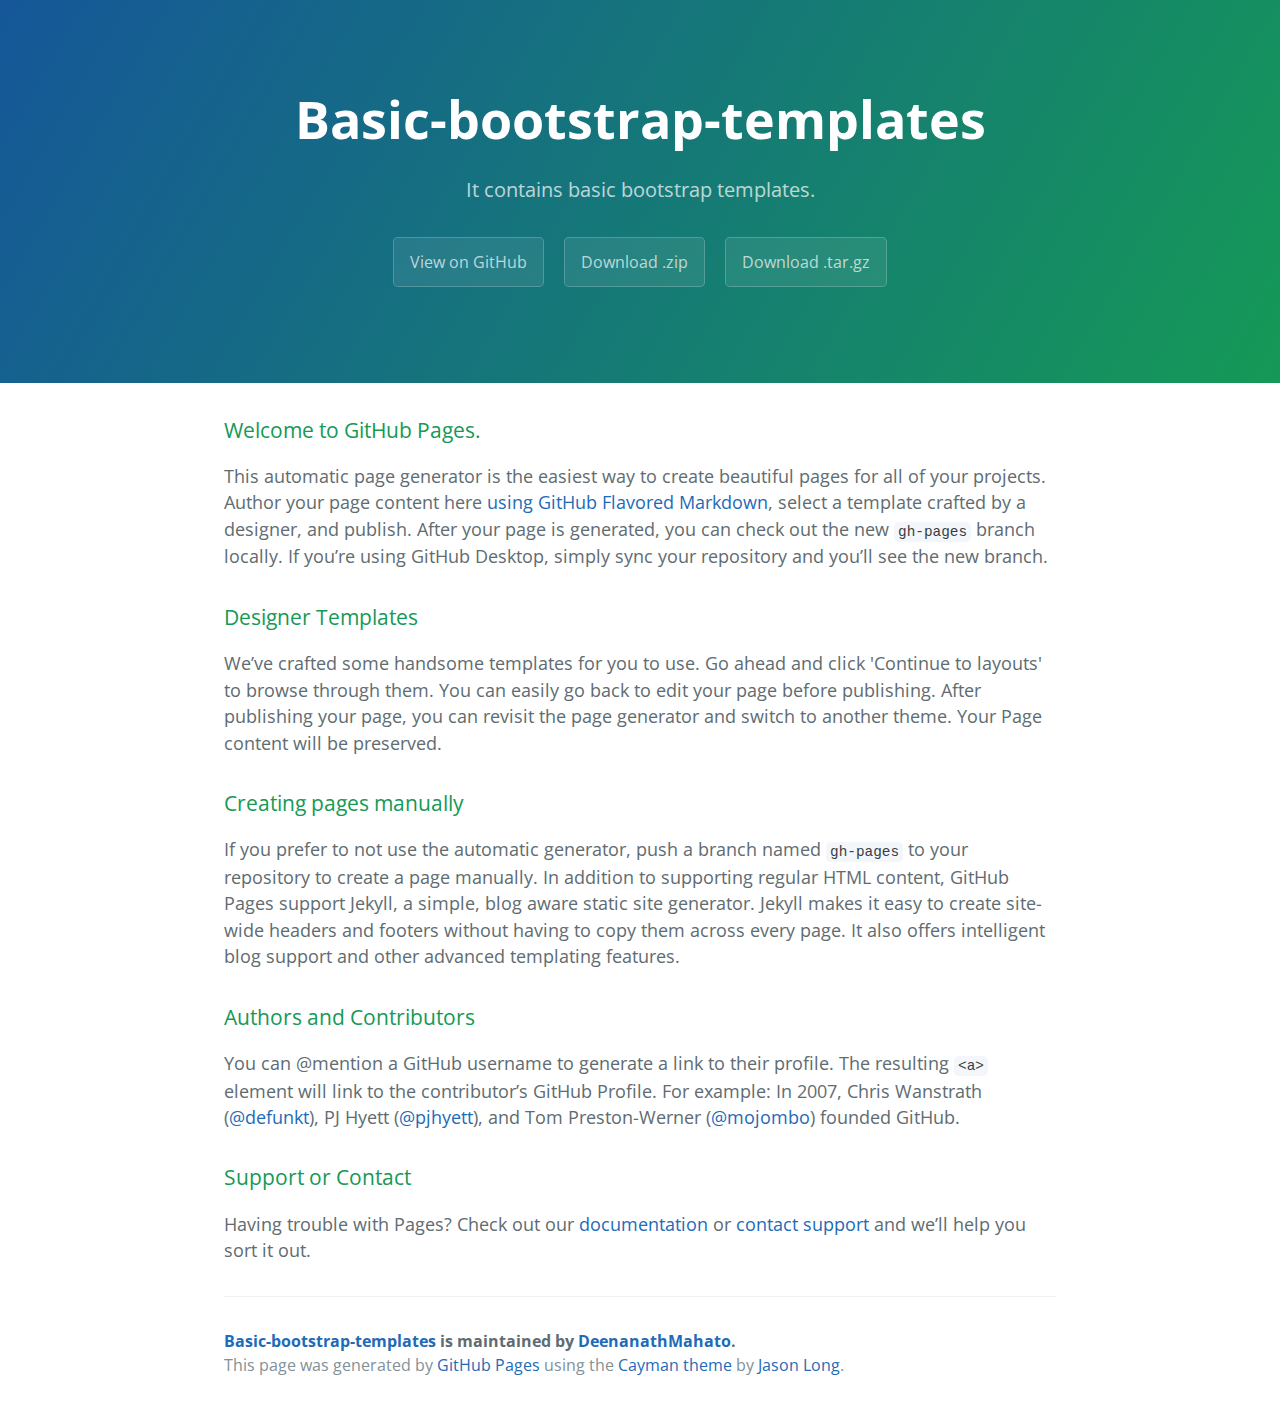
<file: index.html>
<!DOCTYPE html>
<html lang="en-us">
  <head>
    <meta charset="UTF-8">
    <title>Basic-bootstrap-templates by DeenanathMahato</title>
    <meta name="viewport" content="width=device-width, initial-scale=1">
    <link rel="stylesheet" type="text/css" href="stylesheets/normalize.css" media="screen">
    <link href='https://fonts.googleapis.com/css?family=Open+Sans:400,700' rel='stylesheet' type='text/css'>
    <link rel="stylesheet" type="text/css" href="stylesheets/stylesheet.css" media="screen">
    <link rel="stylesheet" type="text/css" href="stylesheets/github-light.css" media="screen">
  </head>
  <body>
    <section class="page-header">
      <h1 class="project-name">Basic-bootstrap-templates</h1>
      <h2 class="project-tagline">It contains basic bootstrap templates.</h2>
      <a href="https://github.com/DeenanathMahato/basic-bootstrap-templates" class="btn">View on GitHub</a>
      <a href="https://github.com/DeenanathMahato/basic-bootstrap-templates/zipball/master" class="btn">Download .zip</a>
      <a href="https://github.com/DeenanathMahato/basic-bootstrap-templates/tarball/master" class="btn">Download .tar.gz</a>
    </section>

    <section class="main-content">
      <h3>
<a id="welcome-to-github-pages" class="anchor" href="#welcome-to-github-pages" aria-hidden="true"><span aria-hidden="true" class="octicon octicon-link"></span></a>Welcome to GitHub Pages.</h3>
<p>This automatic page generator is the easiest way to create beautiful pages for all of your projects. Author your page content here <a href="https://guides.github.com/features/mastering-markdown/">using GitHub Flavored Markdown</a>, select a template crafted by a designer, and publish. After your page is generated, you can check out the new <code>gh-pages</code> branch locally. If you’re using GitHub Desktop, simply sync your repository and you’ll see the new branch.</p>
<h3>
<a id="designer-templates" class="anchor" href="#designer-templates" aria-hidden="true"><span aria-hidden="true" class="octicon octicon-link"></span></a>Designer Templates</h3>
<p>We’ve crafted some handsome templates for you to use. Go ahead and click 'Continue to layouts' to browse through them. You can easily go back to edit your page before publishing. After publishing your page, you can revisit the page generator and switch to another theme. Your Page content will be preserved.</p>
<h3>
<a id="creating-pages-manually" class="anchor" href="#creating-pages-manually" aria-hidden="true"><span aria-hidden="true" class="octicon octicon-link"></span></a>Creating pages manually</h3>
<p>If you prefer to not use the automatic generator, push a branch named <code>gh-pages</code> to your repository to create a page manually. In addition to supporting regular HTML content, GitHub Pages support Jekyll, a simple, blog aware static site generator. Jekyll makes it easy to create site-wide headers and footers without having to copy them across every page. It also offers intelligent blog support and other advanced templating features.</p>
<h3>
<a id="authors-and-contributors" class="anchor" href="#authors-and-contributors" aria-hidden="true"><span aria-hidden="true" class="octicon octicon-link"></span></a>Authors and Contributors</h3>
<p>You can @mention a GitHub username to generate a link to their profile. The resulting <code>&lt;a&gt;</code> element will link to the contributor’s GitHub Profile. For example: In 2007, Chris Wanstrath (<a class="user-mention" data-hovercard-type="user" data-hovercard-url="/users/defunkt/hovercard" data-octo-click="hovercard-link-click" data-octo-dimensions="link_type:self" href="https://github.com/defunkt">@defunkt</a>), PJ Hyett (<a class="user-mention" data-hovercard-type="user" data-hovercard-url="/users/pjhyett/hovercard" data-octo-click="hovercard-link-click" data-octo-dimensions="link_type:self" href="https://github.com/pjhyett">@pjhyett</a>), and Tom Preston-Werner (<a class="user-mention" data-hovercard-type="user" data-hovercard-url="/users/mojombo/hovercard" data-octo-click="hovercard-link-click" data-octo-dimensions="link_type:self" href="https://github.com/mojombo">@mojombo</a>) founded GitHub.</p>
<h3>
<a id="support-or-contact" class="anchor" href="#support-or-contact" aria-hidden="true"><span aria-hidden="true" class="octicon octicon-link"></span></a>Support or Contact</h3>
<p>Having trouble with Pages? Check out our <a href="https://help.github.com/pages">documentation</a> or <a href="https://github.com/contact">contact support</a> and we’ll help you sort it out.</p>

      <footer class="site-footer">
        <span class="site-footer-owner"><a href="https://github.com/DeenanathMahato/basic-bootstrap-templates">Basic-bootstrap-templates</a> is maintained by <a href="https://github.com/DeenanathMahato">DeenanathMahato</a>.</span>

        <span class="site-footer-credits">This page was generated by <a href="https://pages.github.com">GitHub Pages</a> using the <a href="https://github.com/jasonlong/cayman-theme">Cayman theme</a> by <a href="https://twitter.com/jasonlong">Jason Long</a>.</span>
      </footer>

    </section>

  
  </body>
</html>
</file>
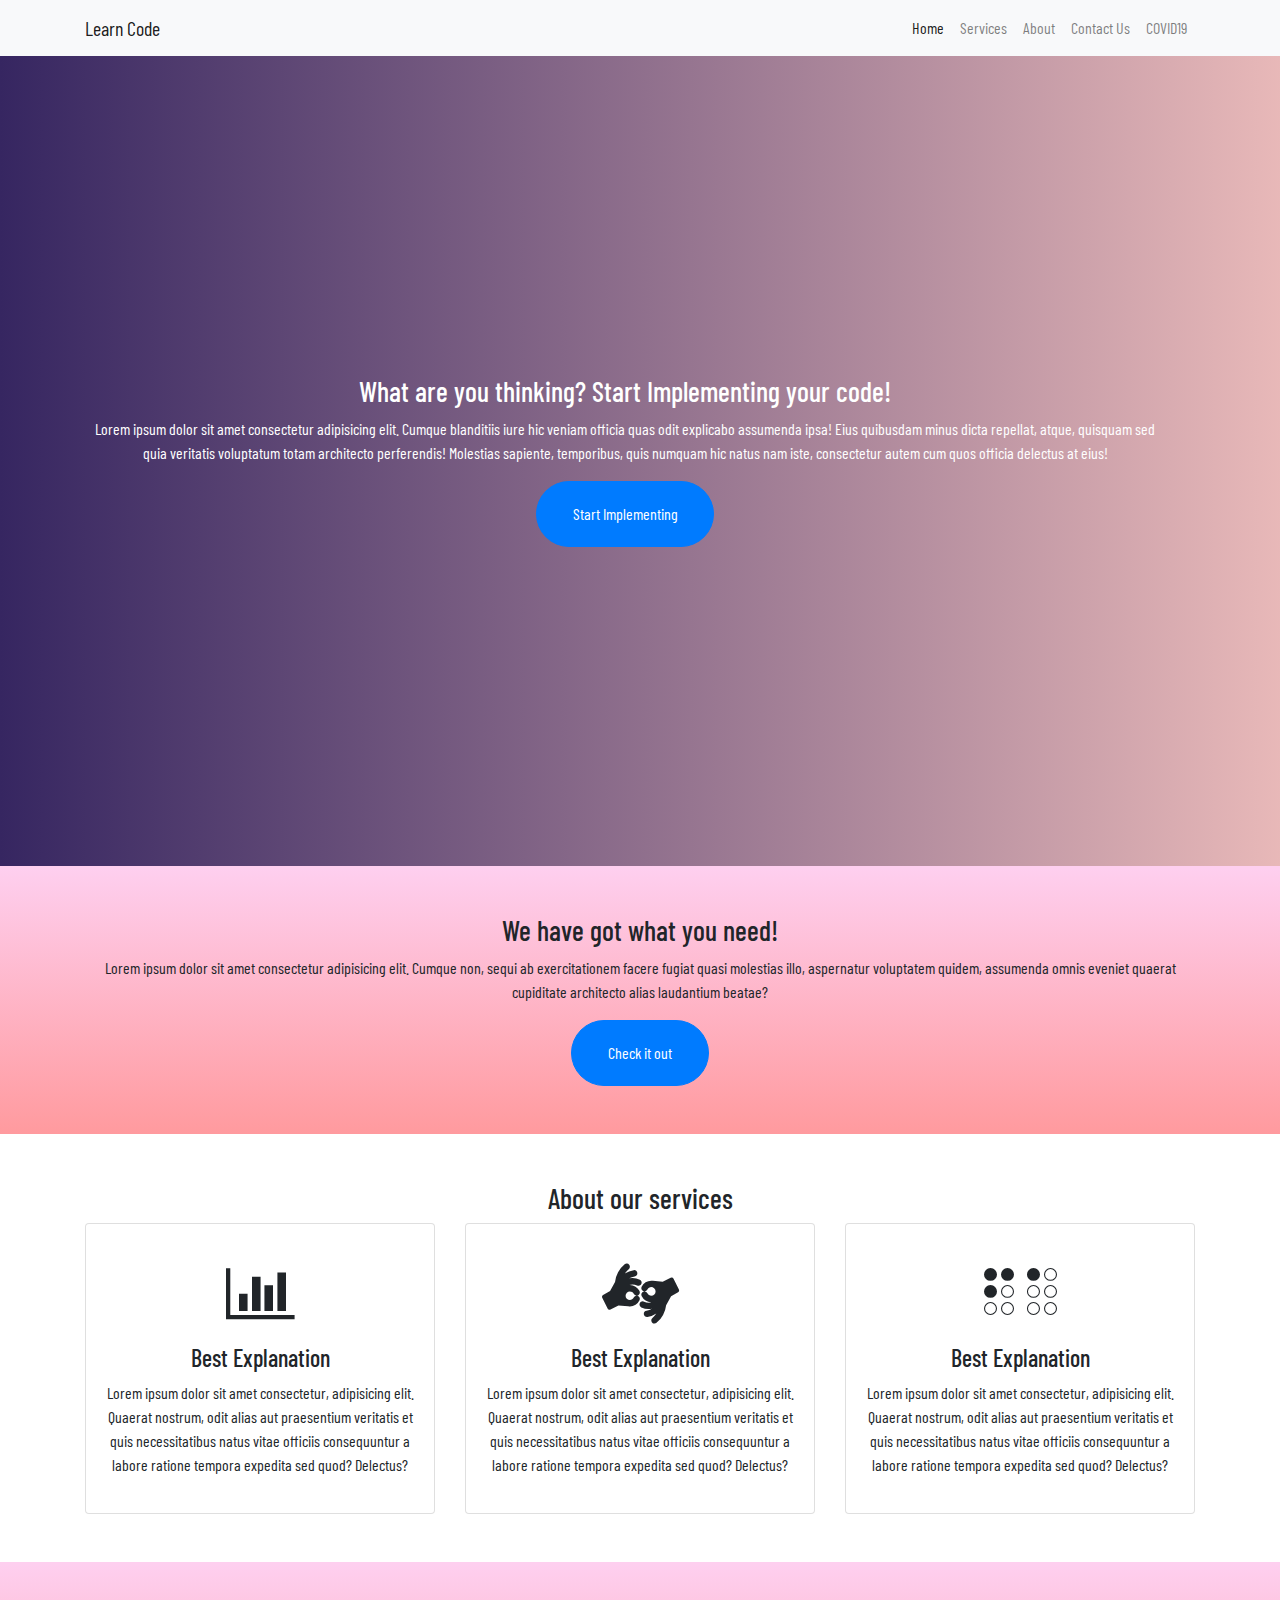
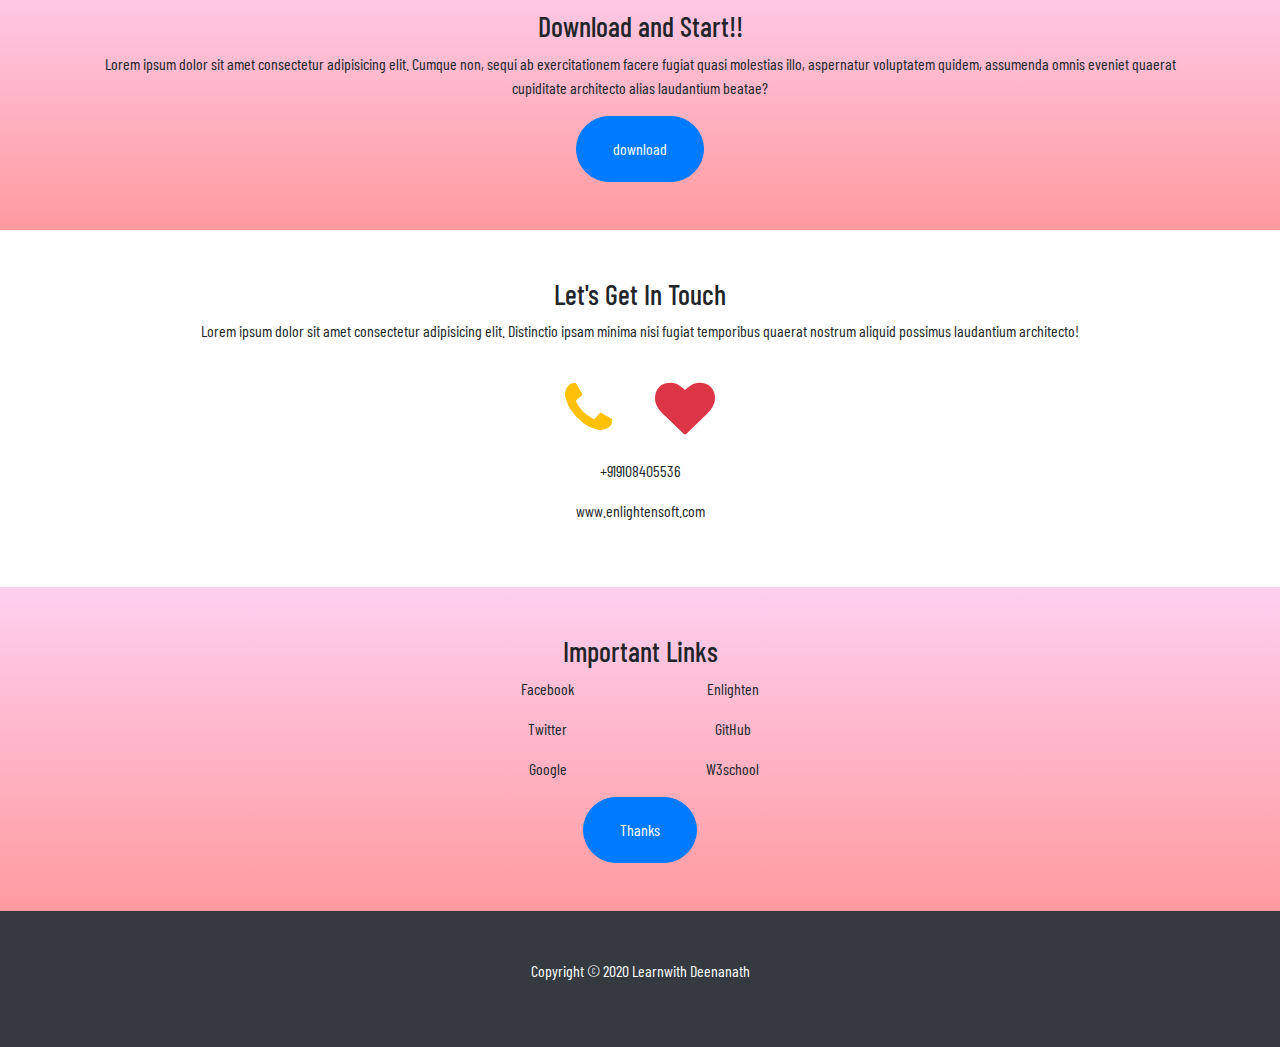
<file: templates/basic website/index.html>
<!doctype html>
<html lang="en">
  <head>
    <!-- Required meta tags -->
    <meta charset="utf-8">
    <meta name="viewport" content="width=device-width, initial-scale=1, shrink-to-fit=no">
    <link href="https://fonts.googleapis.com/css2?family=Barlow+Condensed:wght@300&display=swap" rel="stylesheet">

    <!-- Bootstrap CSS -->
    <link rel="stylesheet" href="https://maxcdn.bootstrapcdn.com/bootstrap/4.0.0/css/bootstrap.min.css" integrity="sha384-Gn5384xqQ1aoWXA+058RXPxPg6fy4IWvTNh0E263XmFcJlSAwiGgFAW/dAiS6JXm" crossorigin="anonymous">
    <link rel="stylesheet" href="https://cdnjs.cloudflare.com/ajax/libs/font-awesome/4.7.0/css/font-awesome.min.css">
    <link rel="stylesheet" href="css/style.css">
    <title>home</title>
  </head>
  <body>
    <!-- coding area -->
    <!-- start of navbar -->

    <nav class="navbar navbar-expand-lg navbar-light bg-light">
        <div class="container">
            <a class="navbar-brand" href="#">Learn Code</a>
            <button class="navbar-toggler" type="button" data-toggle="collapse" data-target="#navbarSupportedContent" aria-controls="navbarSupportedContent" aria-expanded="false" aria-label="Toggle navigation">
              <span class="navbar-toggler-icon"></span>
            </button>
            <div class="collapse navbar-collapse" id="navbarSupportedContent">
              <ul class="navbar-nav ml-auto">
                <li class="nav-item active">
                  <a class="nav-link" href="#">Home<span class="sr-only">(current)</span></a>
                </li>
                <li class="nav-item">
                  <a class="nav-link" href="#">Services</a>
                </li>
                <li class="nav-item">
                    <a class="nav-link" href="#">About</a>
                </li>
                <li class="nav-item">
                    <a class="nav-link" href="#">Contact Us</a>
                </li>
                <li class="nav-item">
                  <a class="nav-link" href="covid19.html" target="_blank">COVID19</a>
                </li>
              </ul>
            </div>
        </div>
      </nav>

    <!-- end of navbar  -->

    <!-- header section  -->

      <header class="header">
        <div class="container h-100">
          <div class="row h-100 align-items-center">
            <div class="col-md-12 text-center">
              <h3>What are you thinking? Start Implementing your code!</h3>
              <p>
                Lorem ipsum dolor sit amet consectetur adipisicing elit. Cumque blanditiis iure hic veniam officia 
                quas odit explicabo assumenda ipsa! Eius quibusdam minus dicta repellat, atque, quisquam sed quia 
                veritatis voluptatum totam architecto perferendis! Molestias sapiente, temporibus, quis numquam hic 
                natus nam iste, consectetur autem cum quos officia delectus at eius!
              </p>
              <button type="button" class="btn btn-primary">Start Implementing</button>
            </div>
          </div>
        </div>
      </header>

    <!-- end of header section  -->

    <!-- message section  -->

      <section class="message py-5">
        <div class="container text-center">
          <h3>We have got what you need!</h3>
          <p>
            Lorem ipsum dolor sit amet consectetur adipisicing elit. Cumque non, sequi ab exercitationem facere 
            fugiat quasi molestias illo, aspernatur voluptatem quidem, assumenda omnis eveniet quaerat cupiditate 
            architecto alias laudantium beatae?
          </p>
          <button class="btn btn-primary">Check it out</button>
        </div>
      </section>

    <!-- end of message sectin  -->

    <!-- services section  -->

    <section class="services">

      <div class="container text-center py-5">

        <h3>About our services</h3>

          <div class="row">
            <div class="col-md-4">
              <div class="card">
                <div class="card-body">
                  <i class="fa fa-bar-chart myicon"></i>
                  <h4>Best Explanation</h3>
                  <p>Lorem ipsum dolor sit amet consectetur, adipisicing elit. Quaerat nostrum, odit alias 
                    aut praesentium veritatis et quis necessitatibus natus vitae officiis consequuntur a labore ratione 
                    tempora expedita sed quod? Delectus?
                  </p>
                </div>
              </div>
            </div>

            <div class="col-md-4">
              <div class="card">
                <div class="card-body">
                  <i class="fa fa-asl-interpreting myicon"></i>
                  <h4>Best Explanation</h3>
                  <p>Lorem ipsum dolor sit amet consectetur, adipisicing elit. Quaerat nostrum, odit alias 
                    aut praesentium veritatis et quis necessitatibus natus vitae officiis consequuntur a labore ratione 
                    tempora expedita sed quod? Delectus?
                  </p>
                </div>
              </div>
            </div>

            <div class="col-md-4">
              <div class="card">
                <div class="card-body">
                  <i class="fa fa-braille myicon"></i>
                  <h4>Best Explanation</h3>
                  <p>Lorem ipsum dolor sit amet consectetur, adipisicing elit. Quaerat nostrum, odit alias 
                    aut praesentium veritatis et quis necessitatibus natus vitae officiis consequuntur a labore ratione 
                    tempora expedita sed quod? Delectus?
                  </p>
                </div>
              </div>
            </div>
          </div>
      </div>
    </section>

    <!-- end services section  -->

    <!-- download section  -->

    <section class="message py-5">
      <div class="container text-center">
        <h3>Download and Start!!</h3>
        <p>
          Lorem ipsum dolor sit amet consectetur adipisicing elit. Cumque non, sequi ab exercitationem facere 
          fugiat quasi molestias illo, aspernatur voluptatem quidem, assumenda omnis eveniet quaerat cupiditate 
          architecto alias laudantium beatae?
        </p>
        <button class="btn btn-primary">download</button>
      </div>
    </section>

    <!-- end of download section  -->

    <!-- contact section  -->

    <section class="contact">
      <div class="container text-center py-5">

        <h3>Let's Get In Touch</h3>
        <p>
          Lorem ipsum dolor sit amet consectetur adipisicing elit. Distinctio ipsam minima nisi fugiat temporibus 
          quaerat nostrum aliquid possimus laudantium architecto!
        </p>  
        <i class="fa fa-phone myicon text-warning"></i>
        <i class="fa fa-heart myicon text-danger"></i>
        <p>+919108405536</p>
        <p>www.enlightensoft.com</p>
      </div>
    </section>

    <!-- end of contact section  -->

    <!-- link section  -->

    <section class="message py-5">
      <div class="container text-center">
        <h3>Important Links</h3>
        <div class="container">
          <div class="row">
            <div class="col-md-4"></div>
            <div class="col-md-2">
              <p>Facebook</p>
              <p>Twitter</p>
              <p>Google</p>
            </div>
            <div class="col-md-2">
              <p>Enlighten</p>
              <p>GitHub</p>
              <p>W3school</p>
            </div>
            <div class="col-md-4"></div>
          </div>
        </div>
        <button class="btn btn-primary">Thanks</button>
      </div>
    </section>

    <!-- end of link section  -->

    <!-- footer section  -->

    <section class="footer bg-dark">
      <div class="container py-5 text-white text-center">
        <p>Copyright &copy; 2020 Learnwith Deenanath</p>
      </div>
    </section>

    <!-- end of footer section  -->

    <!-- end of coding area -->

    <!-- Optional JavaScript -->
    <!-- jQuery first, then Popper.js, then Bootstrap JS -->
    <script src="https://code.jquery.com/jquery-3.2.1.slim.min.js" integrity="sha384-KJ3o2DKtIkvYIK3UENzmM7KCkRr/rE9/Qpg6aAZGJwFDMVNA/GpGFF93hXpG5KkN" crossorigin="anonymous"></script>
    <script src="https://cdnjs.cloudflare.com/ajax/libs/popper.js/1.12.9/umd/popper.min.js" integrity="sha384-ApNbgh9B+Y1QKtv3Rn7W3mgPxhU9K/ScQsAP7hUibX39j7fakFPskvXusvfa0b4Q" crossorigin="anonymous"></script>
    <script src="https://maxcdn.bootstrapcdn.com/bootstrap/4.0.0/js/bootstrap.min.js" integrity="sha384-JZR6Spejh4U02d8jOt6vLEHfe/JQGiRRSQQxSfFWpi1MquVdAyjUar5+76PVCmYl" crossorigin="anonymous"></script>
    <script src="js/script.js"></script>
  </body>
</html>
</file>
<file: stylesheets/stylesheet.css>
* {
  box-sizing: border-box; }

body {
  padding: 0;
  margin: 0;
  font-family: "Open Sans", "Helvetica Neue", Helvetica, Arial, sans-serif;
  font-size: 16px;
  line-height: 1.5;
  color: #606c71; }

a {
  color: #1e6bb8;
  text-decoration: none; }
  a:hover {
    text-decoration: underline; }

.btn {
  display: inline-block;
  margin-bottom: 1rem;
  color: rgba(255, 255, 255, 0.7);
  background-color: rgba(255, 255, 255, 0.08);
  border-color: rgba(255, 255, 255, 0.2);
  border-style: solid;
  border-width: 1px;
  border-radius: 0.3rem;
  transition: color 0.2s, background-color 0.2s, border-color 0.2s; }
  .btn + .btn {
    margin-left: 1rem; }

.btn:hover {
  color: rgba(255, 255, 255, 0.8);
  text-decoration: none;
  background-color: rgba(255, 255, 255, 0.2);
  border-color: rgba(255, 255, 255, 0.3); }

@media screen and (min-width: 64em) {
  .btn {
    padding: 0.75rem 1rem; } }

@media screen and (min-width: 42em) and (max-width: 64em) {
  .btn {
    padding: 0.6rem 0.9rem;
    font-size: 0.9rem; } }

@media screen and (max-width: 42em) {
  .btn {
    display: block;
    width: 100%;
    padding: 0.75rem;
    font-size: 0.9rem; }
    .btn + .btn {
      margin-top: 1rem;
      margin-left: 0; } }

.page-header {
  color: #fff;
  text-align: center;
  background-color: #159957;
  background-image: linear-gradient(120deg, #155799, #159957); }

@media screen and (min-width: 64em) {
  .page-header {
    padding: 5rem 6rem; } }

@media screen and (min-width: 42em) and (max-width: 64em) {
  .page-header {
    padding: 3rem 4rem; } }

@media screen and (max-width: 42em) {
  .page-header {
    padding: 2rem 1rem; } }

.project-name {
  margin-top: 0;
  margin-bottom: 0.1rem; }

@media screen and (min-width: 64em) {
  .project-name {
    font-size: 3.25rem; } }

@media screen and (min-width: 42em) and (max-width: 64em) {
  .project-name {
    font-size: 2.25rem; } }

@media screen and (max-width: 42em) {
  .project-name {
    font-size: 1.75rem; } }

.project-tagline {
  margin-bottom: 2rem;
  font-weight: normal;
  opacity: 0.7; }

@media screen and (min-width: 64em) {
  .project-tagline {
    font-size: 1.25rem; } }

@media screen and (min-width: 42em) and (max-width: 64em) {
  .project-tagline {
    font-size: 1.15rem; } }

@media screen and (max-width: 42em) {
  .project-tagline {
    font-size: 1rem; } }

.main-content :first-child {
  margin-top: 0; }
.main-content img {
  max-width: 100%; }
.main-content h1, .main-content h2, .main-content h3, .main-content h4, .main-content h5, .main-content h6 {
  margin-top: 2rem;
  margin-bottom: 1rem;
  font-weight: normal;
  color: #159957; }
.main-content p {
  margin-bottom: 1em; }
.main-content code {
  padding: 2px 4px;
  font-family: Consolas, "Liberation Mono", Menlo, Courier, monospace;
  font-size: 0.9rem;
  color: #383e41;
  background-color: #f3f6fa;
  border-radius: 0.3rem; }
.main-content pre {
  padding: 0.8rem;
  margin-top: 0;
  margin-bottom: 1rem;
  font: 1rem Consolas, "Liberation Mono", Menlo, Courier, monospace;
  color: #567482;
  word-wrap: normal;
  background-color: #f3f6fa;
  border: solid 1px #dce6f0;
  border-radius: 0.3rem; }
  .main-content pre > code {
    padding: 0;
    margin: 0;
    font-size: 0.9rem;
    color: #567482;
    word-break: normal;
    white-space: pre;
    background: transparent;
    border: 0; }
.main-content .highlight {
  margin-bottom: 1rem; }
  .main-content .highlight pre {
    margin-bottom: 0;
    word-break: normal; }
.main-content .highlight pre, .main-content pre {
  padding: 0.8rem;
  overflow: auto;
  font-size: 0.9rem;
  line-height: 1.45;
  border-radius: 0.3rem; }
.main-content pre code, .main-content pre tt {
  display: inline;
  max-width: initial;
  padding: 0;
  margin: 0;
  overflow: initial;
  line-height: inherit;
  word-wrap: normal;
  background-color: transparent;
  border: 0; }
  .main-content pre code:before, .main-content pre code:after, .main-content pre tt:before, .main-content pre tt:after {
    content: normal; }
.main-content ul, .main-content ol {
  margin-top: 0; }
.main-content blockquote {
  padding: 0 1rem;
  margin-left: 0;
  color: #819198;
  border-left: 0.3rem solid #dce6f0; }
  .main-content blockquote > :first-child {
    margin-top: 0; }
  .main-content blockquote > :last-child {
    margin-bottom: 0; }
.main-content table {
  display: block;
  width: 100%;
  overflow: auto;
  word-break: normal;
  word-break: keep-all; }
  .main-content table th {
    font-weight: bold; }
  .main-content table th, .main-content table td {
    padding: 0.5rem 1rem;
    border: 1px solid #e9ebec; }
.main-content dl {
  padding: 0; }
  .main-content dl dt {
    padding: 0;
    margin-top: 1rem;
    font-size: 1rem;
    font-weight: bold; }
  .main-content dl dd {
    padding: 0;
    margin-bottom: 1rem; }
.main-content hr {
  height: 2px;
  padding: 0;
  margin: 1rem 0;
  background-color: #eff0f1;
  border: 0; }

@media screen and (min-width: 64em) {
  .main-content {
    max-width: 64rem;
    padding: 2rem 6rem;
    margin: 0 auto;
    font-size: 1.1rem; } }

@media screen and (min-width: 42em) and (max-width: 64em) {
  .main-content {
    padding: 2rem 4rem;
    font-size: 1.1rem; } }

@media screen and (max-width: 42em) {
  .main-content {
    padding: 2rem 1rem;
    font-size: 1rem; } }

.site-footer {
  padding-top: 2rem;
  margin-top: 2rem;
  border-top: solid 1px #eff0f1; }

.site-footer-owner {
  display: block;
  font-weight: bold; }

.site-footer-credits {
  color: #819198; }

@media screen and (min-width: 64em) {
  .site-footer {
    font-size: 1rem; } }

@media screen and (min-width: 42em) and (max-width: 64em) {
  .site-footer {
    font-size: 1rem; } }

@media screen and (max-width: 42em) {
  .site-footer {
    font-size: 0.9rem; } }
</file>
<file: stylesheets/github-light.css>
/*!
 * GitHub Light v0.4.1
 * Copyright (c) 2012 - 2017 GitHub, Inc.
 * Licensed under MIT (https://github.com/primer/github-syntax-theme-generator/blob/master/LICENSE)
 */

.pl-c /* comment, punctuation.definition.comment, string.comment */ {
  color: #6a737d;
}

.pl-c1 /* constant, entity.name.constant, variable.other.constant, variable.language, support, meta.property-name, support.constant, support.variable, meta.module-reference, markup.raw, meta.diff.header, meta.output */,
.pl-s .pl-v /* string variable */ {
  color: #005cc5;
}

.pl-e /* entity */,
.pl-en /* entity.name */ {
  color: #6f42c1;
}

.pl-smi /* variable.parameter.function, storage.modifier.package, storage.modifier.import, storage.type.java, variable.other */,
.pl-s .pl-s1 /* string source */ {
  color: #24292e;
}

.pl-ent /* entity.name.tag, markup.quote */ {
  color: #22863a;
}

.pl-k /* keyword, storage, storage.type */ {
  color: #d73a49;
}

.pl-s /* string */,
.pl-pds /* punctuation.definition.string, source.regexp, string.regexp.character-class */,
.pl-s .pl-pse .pl-s1 /* string punctuation.section.embedded source */,
.pl-sr /* string.regexp */,
.pl-sr .pl-cce /* string.regexp constant.character.escape */,
.pl-sr .pl-sre /* string.regexp source.ruby.embedded */,
.pl-sr .pl-sra /* string.regexp string.regexp.arbitrary-repitition */ {
  color: #032f62;
}

.pl-v /* variable */,
.pl-smw /* sublimelinter.mark.warning */ {
  color: #e36209;
}

.pl-bu /* invalid.broken, invalid.deprecated, invalid.unimplemented, message.error, brackethighlighter.unmatched, sublimelinter.mark.error */ {
  color: #b31d28;
}

.pl-ii /* invalid.illegal */ {
  color: #fafbfc;
  background-color: #b31d28;
}

.pl-c2 /* carriage-return */ {
  color: #fafbfc;
  background-color: #d73a49;
}

.pl-c2::before /* carriage-return */ {
  content: "^M";
}

.pl-sr .pl-cce /* string.regexp constant.character.escape */ {
  font-weight: bold;
  color: #22863a;
}

.pl-ml /* markup.list */ {
  color: #735c0f;
}

.pl-mh /* markup.heading */,
.pl-mh .pl-en /* markup.heading entity.name */,
.pl-ms /* meta.separator */ {
  font-weight: bold;
  color: #005cc5;
}

.pl-mi /* markup.italic */ {
  font-style: italic;
  color: #24292e;
}

.pl-mb /* markup.bold */ {
  font-weight: bold;
  color: #24292e;
}

.pl-md /* markup.deleted, meta.diff.header.from-file, punctuation.definition.deleted */ {
  color: #b31d28;
  background-color: #ffeef0;
}

.pl-mi1 /* markup.inserted, meta.diff.header.to-file, punctuation.definition.inserted */ {
  color: #22863a;
  background-color: #f0fff4;
}

.pl-mc /* markup.changed, punctuation.definition.changed */ {
  color: #e36209;
  background-color: #ffebda;
}

.pl-mi2 /* markup.ignored, markup.untracked */ {
  color: #f6f8fa;
  background-color: #005cc5;
}

.pl-mdr /* meta.diff.range */ {
  font-weight: bold;
  color: #6f42c1;
}

.pl-ba /* brackethighlighter.tag, brackethighlighter.curly, brackethighlighter.round, brackethighlighter.square, brackethighlighter.angle, brackethighlighter.quote */ {
  color: #586069;
}

.pl-sg /* sublimelinter.gutter-mark */ {
  color: #959da5;
}

.pl-corl /* constant.other.reference.link, string.other.link */ {
  text-decoration: underline;
  color: #032f62;
}
</file>
<file: templates/basic website/css/style.css>
body {
    font-family: 'Barlow Condensed', sans-serif;
}

.header {
    height: 90vh;
    width: 100%;
    color: white;
    background: linear-gradient(to right, rgb(54, 38, 97), rgba(179, 21, 21, 0.3)), url(https://images.pexels.com/photos/3861958/pexels-photo-3861958.jpeg?auto=compress&cs=tinysrgb&dpr=1&w=500);
    background-size: cover;
}

.h-100 {
    height: 100%;
    width: 100%;
}

.btn {
    border-radius: 10rem !important;
    padding: 1.25rem 2.24rem !important ;
}

.message {
    background-image: linear-gradient(to top, #ff9a9e 0%, #fecfef 99%, #fecfef 100%);
}

.myicon {
    font-size: 60px;
    padding: 20px;
}
</file>
